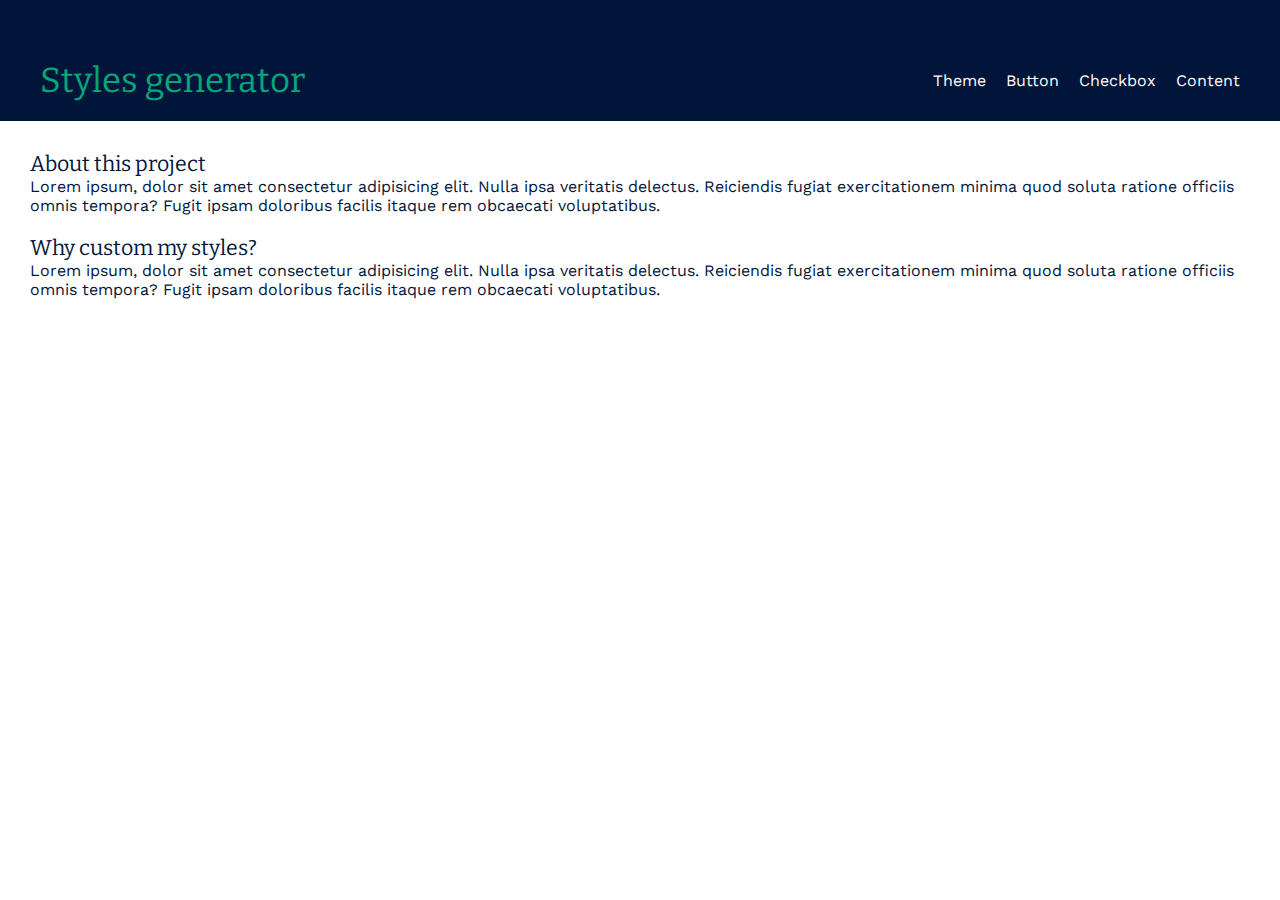
<file: index.html>
<!DOCTYPE html>
<html lang="en">
  <head>
    <meta charset="UTF-8" />
    <meta http-equiv="X-UA-Compatible" content="IE=edge" />
    <meta name="viewport" content="width=device-width, initial-scale=1.0" />
    <title>Styles generator</title>

    <link rel="stylesheet" href="styles/global.css" />
    <link rel="stylesheet" href="styles/pageIndex.css" />

    <script type="text/javascript" src="components/header.js"></script>
  </head>
  <body>
    <header-comp></header-comp>
    <main>
      <article>
        <h2>About this project</h2>
        <p>
          Lorem ipsum, dolor sit amet consectetur adipisicing elit. Nulla ipsa
          veritatis delectus. Reiciendis fugiat exercitationem minima quod
          soluta ratione officiis omnis tempora? Fugit ipsam doloribus facilis
          itaque rem obcaecati voluptatibus.
        </p>
      </article>
      <article>
        <h2>Why custom my styles?</h2>
        <p>
          Lorem ipsum, dolor sit amet consectetur adipisicing elit. Nulla ipsa
          veritatis delectus. Reiciendis fugiat exercitationem minima quod
          soluta ratione officiis omnis tempora? Fugit ipsam doloribus facilis
          itaque rem obcaecati voluptatibus.
        </p>
      </article>
    </main>
  </body>
</html>
</file>
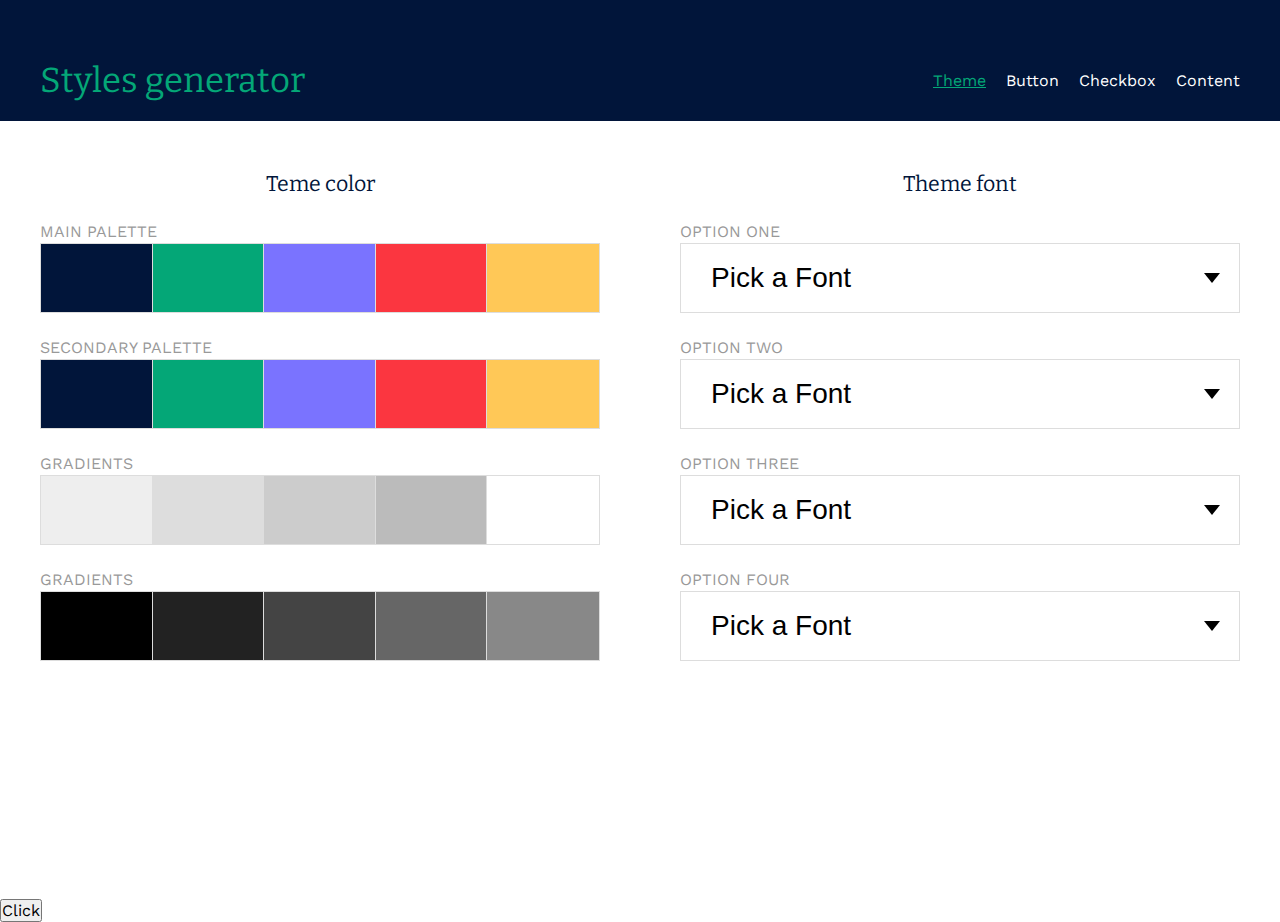
<file: pages/theme.html>
<!DOCTYPE html>
<html lang="en">
  <head>
    <meta charset="UTF-8" />
    <meta http-equiv="X-UA-Compatible" content="IE=edge" />
    <meta name="viewport" content="width=device-width, initial-scale=1.0" />
    <title>Theme styler</title>

    <!-- Styles -->
    <link rel="stylesheet" href="../styles/global.css" />
    <link rel="stylesheet" href="../styles/pageTheme.css" />

    <!-- Components -->
    <script type="text/javascript" src="../components/header.js"></script>
    <script
      type="text/javascript"
      src="../components/themePage/fontPicker.js"
    ></script>
    <script
      type="text/javascript"
      src="../components/themePage/palettePicker.js"
    ></script>

    <!-- Global variables -->
    <script src="../globalVars/fontsAPI.js"></script>
    <script src="../globalVars/fontPickerList.js"></script>
    <script src="../globalVars/fontVars.js"></script>
    <script src="../globalVars/paletteVars.js"></script>

    <!-- Script -->
    <script type="text/javascript" src="../js/pageTheme.js"></script>
    <script type="text/javascript" src="../js/globalFunc.js"></script>
  </head>
  <body>
    <header-comp></header-comp>
    <div id="importStyles"></div>

    <main>
      <section id="themeColor">
        <h2>Teme color</h2>
        <palette-picker value="pal1"></palette-picker>
        <palette-picker value="pal2"></palette-picker>
        <palette-picker value="pal3"></palette-picker>
        <palette-picker value="pal4"></palette-picker>
      </section>

      <section id="themeFont">
        <h2>Theme font</h2>
        <font-picker value="h1"></font-picker>
        <font-picker value="h2"></font-picker>
        <font-picker value="p1"></font-picker>
        <font-picker value="p2"></font-picker>
      </section>
    </main>
    <button onclick="here()">Click</button>
  </body>
</html>
</file>
<file: styles/global.css>
@import url("https://fonts.googleapis.com/css2?family=Bitter&family=Work+Sans:wght@300;400;700&display=swap");
:root {
  --color-main-dark-sapphire: #01153a;
  --color-main-jade: #04a777;
  --color-main-jasper: #7a73ff;
  --color-white: #ffffff;
  --color-fire: #fb3640;
  --color-zircon: #2a73e8;
  --color-gold: #ffc857;
  --color-onyx: #161925;
  --color-grey-dark: #999999;
  --color-grey-light: #dddddd;

  --font-titles: normal normal normal 26pt "Bitter", sans-serif;
  --font-subtitles: normal normal normal 16pt "Bitter", sans-serif;
  --font-subtitles-secondary: normal normal bolder 14pt "Work Sans", sans-serif;
  --font-content: normal normal 400 12pt "Work Sans", sans-serif;
  --font-legal: normal normal 400 8pt "Work Sans", sans-serif;

  --transition-main: all 0.25s ease-in-out;
}

* {
  margin: 0;
  padding: 0;
  font: var(--font-content);
}

h1 {
  font: var(--font-titles);
  color: var(--color-main-jade);
}
h2 {
  font: var(--font-subtitles);
  color: var(--color-main-dark-sapphire);
}
h3 {
  font: var(--font-subtitles-secondary);
  color: var(--color-main-dark-sapphire);
}
h4,
p {
  font: var(--font-content);
}
h4 {
  text-transform: uppercase;
  color: var(--color-grey-dark);
}
p {
  color: var(--color-main-dark-sapphire);
}
p.legal {
  font: var(--font-legal);
  color: var(--color-main-dark-sapphire);
}
a {
  color: var(--color-zircon);
  color: var(--color-main-dark-sapphire);
}
.fullWidthBtn {
  width: 100%;
  height: 32px;
  cursor: pointer;
  display: block;
  position: relative;
  border: none;
  background-color: var(--color-white);
  box-shadow: 1px 0 5px 0 rgb(0 0 0 / 15%);
}
.fullWidthBtn::after {
  content: "›";
  position: absolute;
  right: 10px;
  top: 50%;
  color: var(--color-white);
  font-size: 20pt;
  font-family: arial;
  font-weight: 100;
  transform: translateY(calc(-50% - 2px));
  mix-blend-mode: difference;
}
</file>
<file: styles/pageIndex.css>
main {
  padding: 30px;
  display: grid;
  gap: 20px;
}
</file>
<file: styles/pageTheme.css>
main {
  width: 100%;
  height: calc(100vh - 122px);
  display: grid;
  grid-template-columns: 1fr 1fr;
}
section {
  padding: 50px 40px;
}
h2 {
  text-align: center;
}
article {
  display: grid;
  gap: 2px;
  margin-top: 25px;
}

/* ------------ Palette grid ------------ */
div.palettes {
  display: grid;
  grid-template-columns: repeat(5, 1fr);
  height: 68px;
  border: 1px solid var(--color-grey-light);
}
input[type="color"] {
  cursor: pointer;
  -webkit-appearance: none;
  border: none;
  width: 100%;
  height: 100%;
  position: relative;
}
input[type="color"]::-webkit-color-swatch-wrapper {
  padding: 0;
}
input[type="color"]::-webkit-color-swatch {
  border: none;
}
input[type="color"]::after {
  content: "";
  position: absolute;
  width: 1px;
  height: 100%;
  background-color: var(--color-grey-light);
  top: 0;
  right: 0;
}
input[type="color"]:last-child::after {
  content: inherit;
}
input[type="color"]::before {
  content: "";
  width: 100%;
  height: 100%;
  position: absolute;
  background: var(--color-main-jade);
  mix-blend-mode: hard-light;
  opacity: 0;
  transition: var(--transition-main);
}
input[type="color"]:hover::before {
  opacity: 0.2;
}

/* ------------ Font Selector ------------ */
.fontSelector {
  width: 100%;
  position: relative;
  cursor: pointer;
}
.fontsPicker {
  width: 100%;
  height: 70px;
  background-color: transparent;
  border: 1px solid #dddddd;
  padding: 0 30px;
  font-size: 21pt;
  cursor: pointer;
  text-align: left;
}
.fontsPicker.Active::before {
  content: "";
  width: 100vw;
  height: 100vh;
  position: fixed;
  left: 0;
  background: transparent;
  top: 0;
  cursor: default;
  z-index: 1;
}
.fontsPicker::after {
  content: "";
  width: 0;
  height: 0;
  border-style: solid;
  border-width: 10px 8px 0 8px;
  border-color: #000000 transparent transparent transparent;
  position: absolute;
  right: 20px;
  top: 50%;
  z-index: -1;
  transform: translateY(-50%);
}
.List {
  width: calc(100% - 2px);
  height: 200px;
  padding: 0;
  margin: 0;
  background-color: #ffffff;
  border: 1px solid #dddddd;
  overflow-y: scroll;
  overflow-x: hidden;
  position: absolute;
  right: 0;
  display: none;
  bottom: -1px;
  z-index: 2;
  transform: translateY(100%);
  -webkit-box-shadow: 5px 5px 20px 0px rgb(0 0 0 / 4%);
  box-shadow: 5px 5px 20px 0px rgb(0 0 0 / 4%);
}
.List.Upward {
  bottom: 0;
  transform: inherit;
}
.fontsPicker.Active ~ .List {
  display: block;
}
img {
  width: 361px;
  height: auto;
  display: block;
}
.Btns {
  position: absolute;
  top: 0;
  left: 0;
  width: 100%;
}
.Btns button {
  display: block;
  width: 100%;
  height: 60px;
  border: none;
  border-bottom: 1px solid #dddddd;
  background-color: transparent;
  opacity: 0.5;
  text-align: left;
  padding-left: 15px;
  cursor: pointer;
}
.Btns button:last-child {
  border-bottom: 0;
}
.Btns button:hover {
  background: #d0fcf8;
  mix-blend-mode: multiply;
}
</file>
